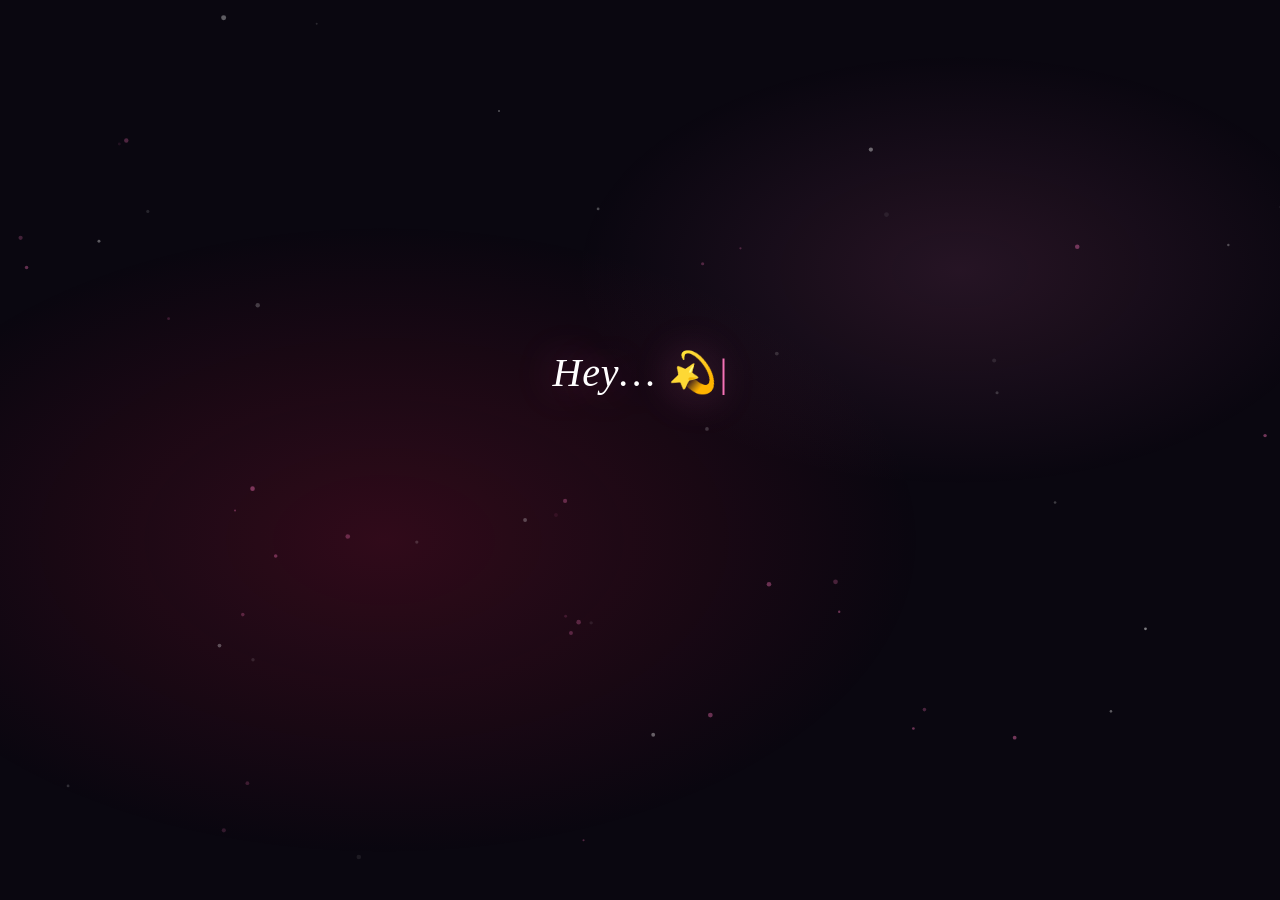
<file: index.html>
<!DOCTYPE html>
<html lang="en">

<head>
  <meta charset="UTF-8" />
  <meta name="viewport" content="width=device-width, initial-scale=1.0" />
  <title>For You</title>
  <link rel="stylesheet" href="style.css" />
</head>

<body class="page-message">

  <div class="bg-glow"></div>
  <canvas id="particles"></canvas>

  <main class="message-container">
    <div class="message-wrap">
      <p class="message-text" id="message-text"></p>
      <span class="cursor" id="cursor">|</span>
    </div>
    <button class="continue-btn" id="continue-btn" onclick="goToPage2()">
      Continue &rarr;
    </button>
    <button class="continue-btn" id="read-again-btn" onclick="reloadPage()">
      Read Again
    </button>
  </main>


  <script src="script.js"></script>
</body>

</html>
</file>
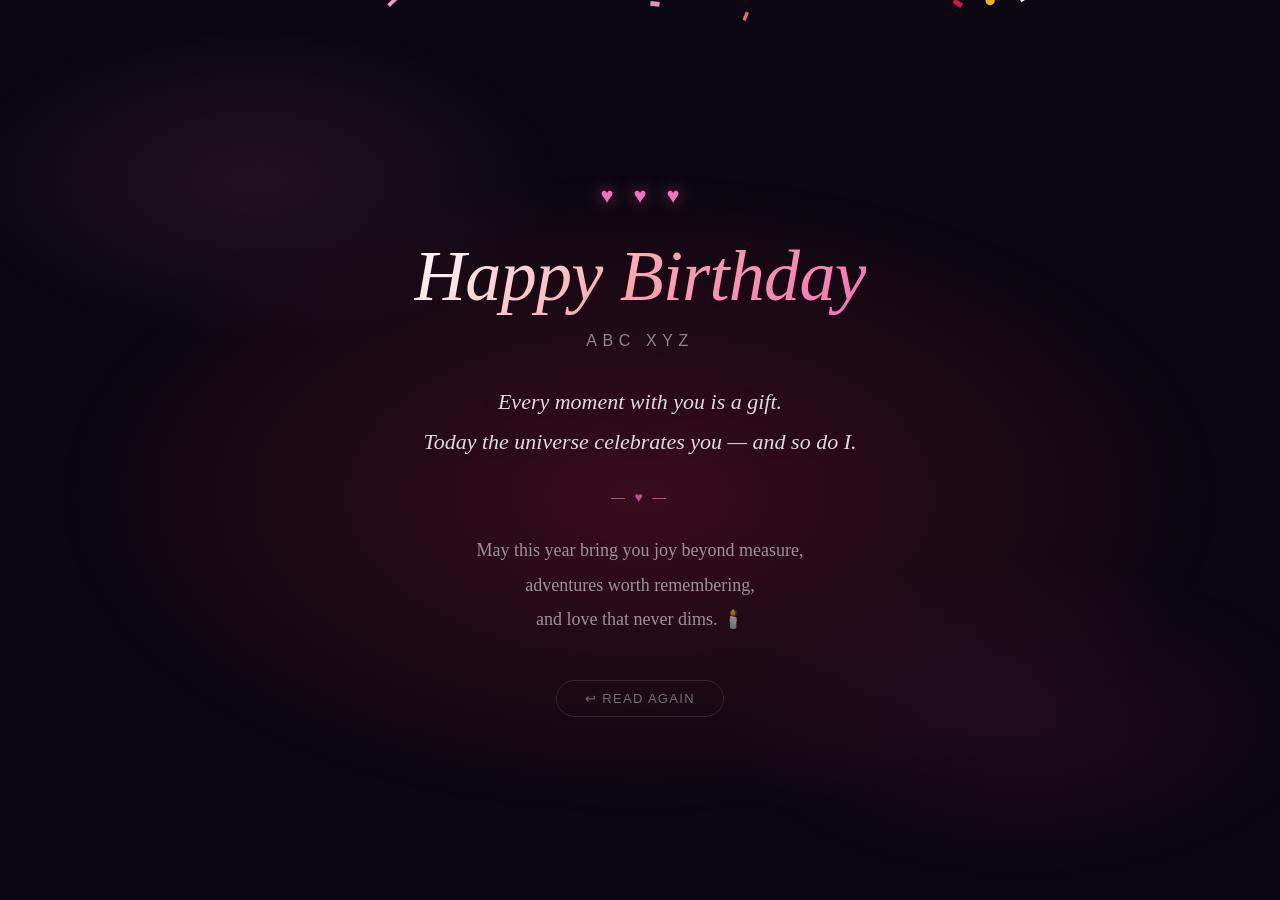
<file: second.html>
<!DOCTYPE html>
<html lang="en">
<head>
  <meta charset="UTF-8" />
  <meta name="viewport" content="width=device-width, initial-scale=1.0" />
  <title>Happy Birthday</title>
  <link rel="stylesheet" href="style.css" />
</head>
<body class="page-birthday page-hidden">

  <div class="bg-glow glow-2"></div>
  <canvas id="confetti-canvas"></canvas>

  <main class="birthday-container">

    <div class="birthday-inner">

      <div class="heart-row" aria-hidden="true">
        <span class="heart h1">♥</span>
        <span class="heart h2">♥</span>
        <span class="heart h3">♥</span>
      </div>

      <h1 class="birthday-heading">
        Happy Birthday
      </h1>

      <div class="name-line">ABC XYZ</div>

      <p class="birthday-sub">
        Every moment with you is a gift.<br />
        Today the universe celebrates you — and so do I.
      </p>

      <div class="divider-ornament">— ♥ —</div>

      <p class="birthday-note">
        May this year bring you joy beyond measure,<br />
        adventures worth remembering,<br />
        and love that never dims. 🕯️
      </p>

      <button class="replay-btn" onclick="window.location.href='index.html'">
        ↩ Read again
      </button>

    </div>
  </main>

  <script src="script.js"></script>
</body>
</html>
</file>
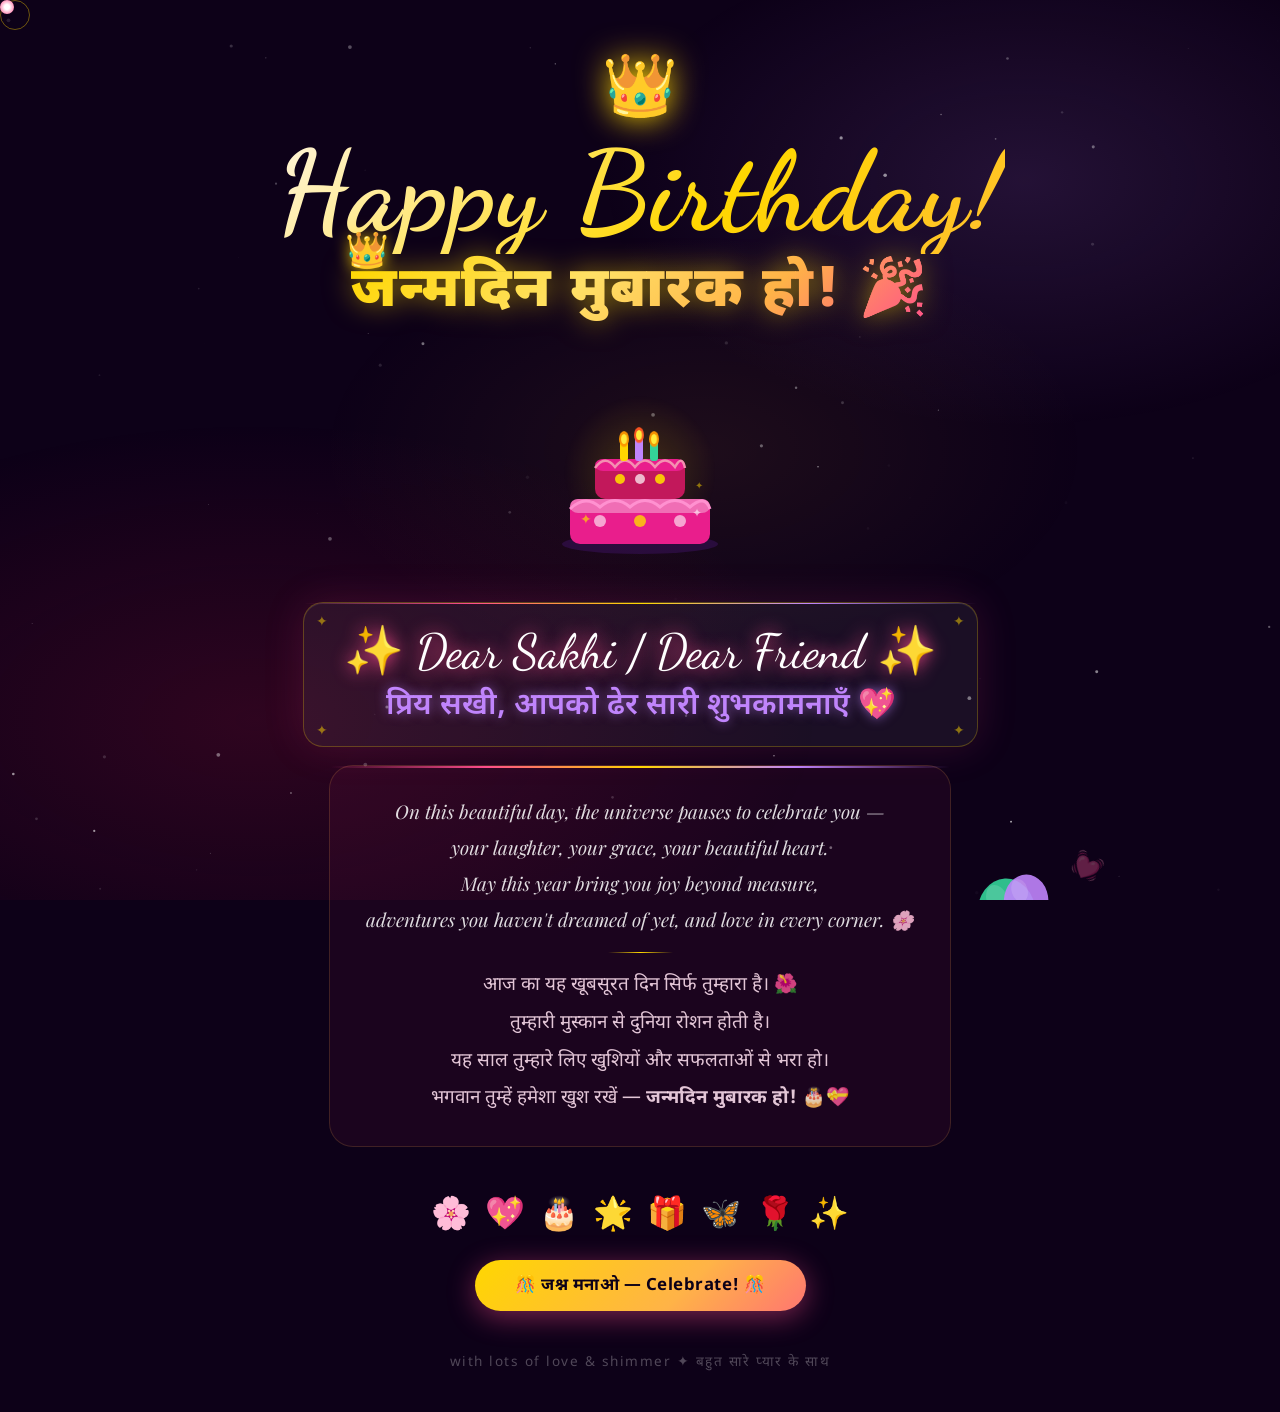
<file: second_final.html>
<!DOCTYPE html>
<html lang="hi">
<head>
<meta charset="UTF-8">
<meta name="viewport" content="width=device-width, initial-scale=1.0">
<title>जन्मदिन मुबारक हो! 🎂</title>
<link href="https://fonts.googleapis.com/css2?family=Noto+Sans+Devanagari:wght@400;700;900&family=Dancing+Script:wght@600;700&family=Playfair+Display:ital,wght@0,400;0,700;1,400&display=swap" rel="stylesheet">
<!-- optimized version -->
<style>
*, *::before, *::after { margin: 0; padding: 0; box-sizing: border-box; }

:root {
  --rose:  #ff4d8d;
  --gold:  #ffd700;
  --peach: #ffb347;
  --lav:   #c084fc;
  --mint:  #34d399;
  --deep:  #0d0118;
}

html, body {
  width: 100%; min-height: 100vh;
  overflow-x: hidden;
  background: var(--deep);
  font-family: 'Playfair Display', serif;
  cursor: none;
}

/* ── STATIC BACKGROUND — no animation, pure CSS ── */
.bg-mesh {
  position: fixed; inset: 0; z-index: 0; pointer-events: none;
  background:
    radial-gradient(ellipse 80% 60% at 20% 80%, rgba(225,29,72,0.16) 0%, transparent 55%),
    radial-gradient(ellipse 60% 50% at 80% 20%, rgba(192,132,252,0.13) 0%, transparent 55%),
    radial-gradient(ellipse 50% 40% at 55% 50%, rgba(255,183,71,0.07) 0%, transparent 60%);
  /* static — no repaint */
}

/* ── CANVAS — all particles rendered here ── */
#particleCanvas {
  position: fixed; inset: 0; z-index: 1;
  pointer-events: none;
  will-change: contents;
}

/* ── DUAL CURSOR — transform only, no left/top ── */
.cursor-dot {
  position: fixed; z-index: 9999; pointer-events: none;
  width: 14px; height: 14px; border-radius: 50%;
  background: radial-gradient(circle, #fff 25%, var(--rose) 100%);
  top: 0; left: 0;
  will-change: transform;
  /* box-shadow removed — causes repaint on move */
}
.cursor-ring {
  position: fixed; z-index: 9998; pointer-events: none;
  width: 30px; height: 30px; border-radius: 50%;
  border: 1.5px solid rgba(255,215,0,0.4);
  top: 0; left: 0;
  will-change: transform;
  /* NO CSS transition — handled in rAF loop */
}

/* ── PAGE ── */
.page {
  position: relative; z-index: 10;
  min-height: 100vh;
  display: flex; flex-direction: column;
  align-items: center; justify-content: center;
  padding: 40px 20px;
  text-align: center;
}

/* ── TOP CROWN — transform only ── */
.crown {
  font-size: 3.8rem; margin-bottom: 10px;
  display: inline-block;
  animation: crownBounce 1.8s ease-in-out infinite;
  will-change: transform;
  /* filter removed from animation — static only */
  filter: drop-shadow(0 0 16px #ffd700);
}
@keyframes crownBounce {
  0%, 100% { transform: translateY(0) rotate(-5deg); }
  50%       { transform: translateY(-10px) rotate(5deg); }
}

/* ── TITLE ── */
.title-wrap { position: relative; margin-bottom: 14px; }

.hb-text {
  font-family: 'Dancing Script', cursive;
  font-size: clamp(2.8rem, 9vw, 7rem);
  font-weight: 700;
  background: linear-gradient(135deg, #fff5e0, var(--gold), var(--peach), var(--rose), var(--lav), var(--gold));
  background-size: 300% 300%;
  -webkit-background-clip: text;
  -webkit-text-fill-color: transparent;
  background-clip: text;
  /* single animation only */
  animation: gradShift 4s ease infinite;
  letter-spacing: 2px; line-height: 1.1;
  will-change: background-position;
}
@keyframes gradShift {
  0%,100% { background-position: 0% 50%; }
  50%      { background-position: 100% 50%; }
}

/* ── DEVANAGARI + TILTED CROWN ── */
.deva-title-wrap {
  position: relative;
  display: inline-block;
  margin-bottom: 8px;
}

/* Crown: transform only — NO top animation (kills layout) */
.crown-on-text {
  position: absolute;
  top: -24px; left: -6px;
  font-size: clamp(1.5rem, 3.5vw, 2.2rem);
  line-height: 1;
  display: inline-block;
  animation: crownWobble 4s ease-in-out infinite;
  will-change: transform;
  filter: drop-shadow(0 0 8px rgba(255,215,0,0.8));
  z-index: 5;
}
/* Only uses transform — no layout-triggering properties */
@keyframes crownWobble {
  0%        { transform: rotate(-22deg) translateY(0); }
  25%       { transform: rotate(-12deg) translateY(-4px); }
  50%       { transform: rotate(-26deg) translateY(-2px); }
  75%       { transform: rotate(-16deg) translateY(-5px); }
  100%      { transform: rotate(-22deg) translateY(0); }
}

.deva-title {
  font-family: 'Noto Sans Devanagari', sans-serif;
  font-size: clamp(1.7rem, 5.5vw, 3.5rem);
  font-weight: 900;
  background: linear-gradient(135deg, var(--gold) 0%, #ffe066 40%, var(--peach) 70%, var(--rose) 100%);
  -webkit-background-clip: text;
  -webkit-text-fill-color: transparent;
  background-clip: text;
  letter-spacing: 2px;
  /* static filter — no animation */
  filter: drop-shadow(0 0 14px rgba(255,215,0,0.55));
  display: inline-block;
}

/* ── CAKE ── */
.cake-wrap {
  margin: 18px auto;
  position: relative;
  width: 200px; height: 205px;
}
.cake-svg {
  width: 200px;
  animation: cakeBob 2.8s ease-in-out infinite;
  will-change: transform;
  /* filter on static element only, not animated */
}
@keyframes cakeBob {
  0%, 100% { transform: translateY(0); }
  50%       { transform: translateY(-10px); }
}
/* flame: transform only */
.flame {
  animation: flicker 0.4s ease-in-out infinite alternate;
  will-change: transform;
  transform-origin: bottom center;
}
@keyframes flicker {
  0%   { transform: scaleY(1) scaleX(1) rotate(-3deg); }
  100% { transform: scaleY(0.85) scaleX(1.1) rotate(3deg); }
}
/* glow ring: opacity + transform only — no blur */
.glow-ring {
  position: absolute; top: 50%; left: 50%;
  transform: translate(-50%, -50%);
  width: 155px; height: 155px; border-radius: 50%;
  background: radial-gradient(circle, rgba(255,215,0,0.18) 0%, transparent 70%);
  animation: glowPulse 2s ease-in-out infinite;
  pointer-events: none;
  will-change: transform, opacity;
}
@keyframes glowPulse {
  0%, 100% { transform: translate(-50%,-50%) scale(1); opacity: 0.7; }
  50%       { transform: translate(-50%,-50%) scale(1.3); opacity: 0.25; }
}

/* ── NAME CARD — no backdrop-filter ── */
.name-card {
  position: relative;
  background: rgba(255,255,255,0.06);
  border: 1px solid rgba(255,215,0,0.25);
  border-radius: 20px;
  padding: 20px 40px;
  margin: 10px auto 18px;
  /* backdrop-filter removed — huge GPU cost */
  box-shadow: 0 0 40px rgba(255,77,141,0.15), inset 0 1px 0 rgba(255,255,255,0.08);
  max-width: 680px;
  animation: cardFloat 4.5s ease-in-out infinite;
  will-change: transform;
}
@keyframes cardFloat {
  0%, 100% { transform: translateY(0); }
  50%       { transform: translateY(-8px); }
}
.name-card::after {
  content: '';
  position: absolute; top: 0; left: 0; right: 0; height: 1px;
  background: linear-gradient(90deg, transparent, var(--rose), var(--gold), var(--lav), transparent);
  border-radius: 20px 20px 0 0;
  /* static — no animation */
}
/* corner gems — static, no animation */
.card-corner {
  position: absolute; font-size: 0.85rem;
  color: rgba(255,215,0,0.5);
}
.cc-tl { top: 8px; left: 12px; }
.cc-tr { top: 8px; right: 12px; }
.cc-bl { bottom: 8px; left: 12px; }
.cc-br { bottom: 8px; right: 12px; }

.name-en {
  font-family: 'Dancing Script', cursive;
  font-size: clamp(1.6rem, 5vw, 3rem);
  color: #fff;
  text-shadow: 0 0 18px var(--rose);
  margin-bottom: 6px;
}
.name-hi {
  font-family: 'Noto Sans Devanagari', sans-serif;
  font-size: clamp(1.1rem, 3.5vw, 1.9rem);
  font-weight: 600;
  color: var(--lav);
  text-shadow: 0 0 12px rgba(192,132,252,0.6);
}

/* ── MESSAGE BOX — no backdrop-filter ── */
.msg-box {
  max-width: 680px;
  background: rgba(255,77,141,0.06);
  border: 1px solid rgba(255,183,71,0.16);
  border-radius: 24px;
  padding: 28px 36px;
  margin: 0 auto 24px;
  position: relative;
}
.msg-box::before {
  content: '';
  position: absolute; top: 0; left: 0; right: 0; height: 1.5px;
  background: linear-gradient(90deg, transparent, var(--rose), var(--gold), var(--lav), transparent);
  border-radius: 24px 24px 0 0;
}
.msg-en {
  font-size: clamp(0.95rem, 2.2vw, 1.18rem);
  color: rgba(255,255,255,0.86);
  line-height: 1.9; margin-bottom: 14px; font-style: italic;
}
.divider {
  width: 65px; height: 1.5px;
  background: linear-gradient(90deg, transparent, var(--gold), transparent);
  margin: 14px auto; border-radius: 2px;
}
.msg-hi {
  font-family: 'Noto Sans Devanagari', sans-serif;
  font-size: clamp(0.95rem, 2.2vw, 1.18rem);
  color: rgba(255,224,240,0.88);
  line-height: 2; font-weight: 400;
}

/* ── EMOJI ROW — staggered transform only ── */
.emoji-row {
  display: flex; gap: 14px; justify-content: center; flex-wrap: wrap;
  margin: 18px 0 20px;
}
.emoji-item {
  font-size: 2rem;
  display: inline-block;
  animation: emojiDance 2s ease-in-out infinite;
  animation-delay: var(--ed, 0s);
  cursor: default;
  will-change: transform;
}
.emoji-item:hover { transform: scale(1.4) rotate(12deg) !important; }
@keyframes emojiDance {
  0%, 100% { transform: translateY(0) rotate(-5deg); }
  50%       { transform: translateY(-8px) rotate(5deg); }
}

/* ── BUTTON ── */
.confetti-btn {
  position: relative;
  display: inline-block;
  margin: 8px auto 26px;
  padding: 14px 40px;
  font-family: 'Noto Sans Devanagari', sans-serif;
  font-size: 1.05rem; font-weight: 700;
  color: var(--deep);
  background: linear-gradient(135deg, var(--gold), var(--peach), var(--rose), var(--lav), var(--gold));
  background-size: 250% 250%;
  border: none; border-radius: 50px; cursor: pointer;
  box-shadow: 0 6px 28px rgba(255,77,141,0.45);
  animation: btnGrad 4s ease infinite;
  transition: transform 0.18s ease, box-shadow 0.18s ease;
  will-change: transform;
  letter-spacing: 0.5px;
}
.confetti-btn:hover {
  transform: scale(1.06);
  box-shadow: 0 10px 40px rgba(255,215,0,0.6);
}
.confetti-btn:active { transform: scale(0.97); }
@keyframes btnGrad {
  0%,100% { background-position: 0% 50%; }
  50%      { background-position: 100% 50%; }
}

/* ── CONFETTI — canvas-based, no DOM pieces ── */

/* ── FOOTER ── */
.footer {
  font-family: 'Noto Sans Devanagari', sans-serif;
  font-size: 0.85rem;
  color: rgba(255,255,255,0.28);
  margin-top: 16px; letter-spacing: 1.5px;
}

/* ── RESPONSIVE ── */
@media (max-width: 480px) {
  .msg-box { padding: 20px 16px; }
  .name-card { padding: 16px 18px; }
  .crown-on-text { font-size: 1.4rem; top: -18px; left: -4px; }
}
</style>
</head>
<body>

<div class="bg-mesh"></div>
<canvas id="particleCanvas"></canvas>

<div class="cursor-dot"  id="cursorDot"></div>
<div class="cursor-ring" id="cursorRing"></div>

<div class="page">

  <div class="crown">👑</div>

  <div class="title-wrap">
    <div class="hb-text">Happy Birthday!</div>
    <div class="deva-title-wrap">
      <span class="crown-on-text">👑</span>
      <div class="deva-title">जन्मदिन मुबारक हो! 🎉</div>
    </div>
  </div>

  <div class="cake-wrap">
    <div class="glow-ring"></div>
    <svg class="cake-svg" viewBox="0 0 200 200" xmlns="http://www.w3.org/2000/svg">
      <ellipse cx="100" cy="175" rx="78" ry="10" fill="#3d1260" opacity="0.5"/>
      <rect x="30" y="130" width="140" height="45" rx="10" fill="#e91e8c"/>
      <rect x="30" y="130" width="140" height="14" rx="8" fill="#f06eb5"/>
      <circle cx="60"  cy="152" r="6" fill="#fff" opacity="0.6"/>
      <circle cx="100" cy="152" r="6" fill="#ffd700" opacity="0.8"/>
      <circle cx="140" cy="152" r="6" fill="#fff" opacity="0.6"/>
      <path d="M30 140 Q45 125 60 138 Q75 125 90 138 Q105 125 120 138 Q135 125 150 138 Q165 125 170 140" stroke="#ff91d0" stroke-width="3" fill="none"/>
      <rect x="55" y="90" width="90" height="40" rx="10" fill="#c2185b"/>
      <rect x="55" y="90" width="90" height="12" rx="8" fill="#e91e8c"/>
      <circle cx="80"  cy="110" r="5" fill="#ffd700" opacity="0.9"/>
      <circle cx="100" cy="110" r="5" fill="#fff" opacity="0.7"/>
      <circle cx="120" cy="110" r="5" fill="#ffd700" opacity="0.9"/>
      <path d="M55 99 Q65 85 75 98 Q85 85 95 98 Q105 85 115 98 Q125 85 135 98 Q142 85 145 99" stroke="#f48fb1" stroke-width="2.5" fill="none"/>
      <rect x="80"  y="72" width="8" height="20" rx="3" fill="#ffd700"/>
      <rect x="95"  y="68" width="8" height="24" rx="3" fill="#c084fc"/>
      <rect x="110" y="72" width="8" height="20" rx="3" fill="#34d399"/>
      <ellipse class="flame" cx="84"  cy="70" rx="5" ry="8"   fill="#ff9800" opacity="0.95"/>
      <ellipse class="flame" cx="84"  cy="70" rx="3" ry="5"   fill="#ffeb3b" style="animation-delay:.1s"/>
      <ellipse class="flame" cx="99"  cy="66" rx="5" ry="8"   fill="#ff5722" opacity="0.95" style="animation-delay:.2s"/>
      <ellipse class="flame" cx="99"  cy="66" rx="3" ry="5"   fill="#ffeb3b" style="animation-delay:.3s"/>
      <ellipse class="flame" cx="114" cy="70" rx="5" ry="8"   fill="#ff9800" opacity="0.95" style="animation-delay:.15s"/>
      <ellipse class="flame" cx="114" cy="70" rx="3" ry="5"   fill="#ffeb3b" style="animation-delay:.05s"/>
      <text x="40"  y="155" font-size="14" fill="#ffd700" opacity="0.7">✦</text>
      <text x="152" y="148" font-size="12" fill="#fff"    opacity="0.6">✦</text>
      <text x="155" y="120" font-size="10" fill="#ffd700" opacity="0.5">✦</text>
    </svg>
  </div>

  <div class="name-card">
    <span class="card-corner cc-tl">✦</span>
    <span class="card-corner cc-tr">✦</span>
    <span class="card-corner cc-bl">✦</span>
    <span class="card-corner cc-br">✦</span>
    <div class="name-en">✨ Dear Sakhi / Dear Friend ✨</div>
    <div class="name-hi">प्रिय सखी, आपको ढेर सारी शुभकामनाएँ 💖</div>
  </div>

  <div class="msg-box">
    <p class="msg-en">
      On this beautiful day, the universe pauses to celebrate <em>you</em> —<br>
      your laughter, your grace, your beautiful heart.<br>
      May this year bring you joy beyond measure,<br>
      adventures you haven't dreamed of yet, and love in every corner. 🌸
    </p>
    <div class="divider"></div>
    <p class="msg-hi">
      आज का यह खूबसूरत दिन सिर्फ तुम्हारा है। 🌺<br>
      तुम्हारी मुस्कान से दुनिया रोशन होती है।<br>
      यह साल तुम्हारे लिए खुशियों और सफलताओं से भरा हो।<br>
      भगवान तुम्हें हमेशा खुश रखें — <strong>जन्मदिन मुबारक हो!</strong> 🎂💝
    </p>
  </div>

  <div class="emoji-row">
    <span class="emoji-item" style="--ed:0s">🌸</span>
    <span class="emoji-item" style="--ed:.2s">💖</span>
    <span class="emoji-item" style="--ed:.4s">🎂</span>
    <span class="emoji-item" style="--ed:.6s">🌟</span>
    <span class="emoji-item" style="--ed:.8s">🎁</span>
    <span class="emoji-item" style="--ed:1s">🦋</span>
    <span class="emoji-item" style="--ed:1.2s">🌹</span>
    <span class="emoji-item" style="--ed:1.4s">✨</span>
  </div>

  <button class="confetti-btn" id="celebrateBtn">
    🎊 जश्न मनाओ — Celebrate! 🎊
  </button>

  <div class="footer">with lots of love & shimmer ✦ बहुत सारे प्यार के साथ</div>
</div>

<script>
'use strict';

/* ═══════════════════════════════════════════════
   CANVAS ENGINE — all particles drawn here
   Stars, hearts, balloons, sparkles, confetti
   Zero extra DOM nodes after init
═══════════════════════════════════════════════ */
const canvas = document.getElementById('particleCanvas');
const ctx    = canvas.getContext('2d');
let W = 0, H = 0;

function resize() {
  W = canvas.width  = window.innerWidth;
  H = canvas.height = window.innerHeight;
}
resize();
window.addEventListener('resize', resize, { passive: true });

/* ── COLORS ── */
const COLS  = ['#ff4d8d','#ffd700','#c084fc','#34d399','#ffb347','#ffffff','#ff6b6b','#f9a8d4'];
const HCOLS = ['💖','💗','💕','💓','💝','🌸','✨','💫'];
const BCOLS = [
  ['#ff4d8d','#c2185b'],['#ffd700','#f9a825'],
  ['#c084fc','#7c3aed'],['#34d399','#059669'],
  ['#ffb347','#e65100'],['#f472b6','#be185d']
];

/* ── PARTICLE POOLS ── */
// Stars — static array, created once
const STAR_COUNT = 80; // was 150 DOM nodes
const stars = [];
for (let i = 0; i < STAR_COUNT; i++) {
  stars.push({
    x: Math.random() * 2000, // pre-scaled on first draw
    y: Math.random() * 1200,
    r: Math.random() * 1.5 + 0.4,
    base: Math.random() * 0.6 + 0.2,
    speed: Math.random() * 0.8 + 0.4,
    phase: Math.random() * Math.PI * 2
  });
}

// Hearts — pool of max 12, reused
const MAX_HEARTS = 12;
const hearts = [];
const heartEmojis = ['💖','💗','💕','💓','💝','🌸','✨','💫'];
let heartTimer = 0;
const HEART_INTERVAL = 900; // ms between spawns (was 700, now slower)

function spawnHeart(now) {
  if (hearts.length >= MAX_HEARTS) return;
  hearts.push({
    x: Math.random() * W,
    y: H + 20,
    emoji: heartEmojis[Math.floor(Math.random() * heartEmojis.length)],
    size: Math.random() * 16 + 14,
    vy: -(Math.random() * 1.2 + 0.8),
    vx: (Math.random() - 0.5) * 0.5,
    rot: 0, rotV: (Math.random() - 0.5) * 0.04,
    alpha: 0, fadeIn: true,
    born: now
  });
}

// Balloons — pool of max 8
const MAX_BALLOONS = 8;
const balloons = [];
let balloonTimer = 0;
const BALLOON_INTERVAL = 2200;

function spawnBalloon() {
  if (balloons.length >= MAX_BALLOONS) return;
  const pair = BCOLS[Math.floor(Math.random() * BCOLS.length)];
  balloons.push({
    x: Math.random() * W,
    y: H + 80,
    vy: -(Math.random() * 1.0 + 0.6),
    vx: Math.sin(Date.now() * 0.001) * 0.3,
    w: Math.random() * 25 + 38,
    fill: pair[0], dark: pair[1],
    rot: (Math.random() - 0.5) * 0.1,
    rotV: (Math.random() - 0.5) * 0.008,
    alpha: 0, fadeIn: true
  });
}

// Sparkles from mouse — tiny pool
const MAX_SPARKS = 18;
const sparks = [];
let mouseX = -100, mouseY = -100;
let lastSparkTime = 0;

function addSpark(x, y, now) {
  if (now - lastSparkTime < 55) return; // throttle (was 40ms)
  lastSparkTime = now;
  if (sparks.length >= MAX_SPARKS) sparks.shift();
  sparks.push({
    x, y,
    r: Math.random() * 5 + 2,
    col: COLS[Math.floor(Math.random() * COLS.length)],
    alpha: 1,
    life: 0
  });
}

// Confetti — burst pool
const confetti = [];
let confettiActive = false;

function launchConfetti() {
  confetti.length = 0;
  const count = 90; // was 130 DOM nodes
  for (let i = 0; i < count; i++) {
    confetti.push({
      x: Math.random() * W,
      y: -Math.random() * 60 - 10,
      w: Math.random() * 9 + 5,
      h: Math.random() * 5 + 3,
      col: COLS[Math.floor(Math.random() * COLS.length)],
      vx: (Math.random() - 0.5) * 3,
      vy: Math.random() * 2 + 1.5,
      rot: Math.random() * Math.PI * 2,
      rotV: (Math.random() - 0.5) * 0.15,
      alpha: 1,
      isCircle: Math.random() > 0.45,
      delay: Math.random() * 60 | 0 // frames
    });
  }
  confettiActive = true;
}

/* ── DRAW BALLOON on canvas ── */
function drawBalloon(b) {
  ctx.save();
  ctx.translate(b.x, b.y);
  ctx.rotate(b.rot);
  ctx.globalAlpha = Math.min(b.alpha, 0.9);

  const w = b.w, h = w * 1.2;

  // Body
  ctx.beginPath();
  ctx.ellipse(0, 0, w / 2, h / 2, 0, 0, Math.PI * 2);
  ctx.fillStyle = b.fill;
  ctx.fill();

  // Sheen
  ctx.beginPath();
  ctx.ellipse(-w * 0.15, -h * 0.2, w * 0.18, h * 0.22, -0.3, 0, Math.PI * 2);
  ctx.fillStyle = 'rgba(255,255,255,0.15)';
  ctx.fill();

  // String
  ctx.beginPath();
  ctx.moveTo(0, h / 2);
  ctx.quadraticCurveTo(-4, h / 2 + 14, 0, h / 2 + 26);
  ctx.strokeStyle = 'rgba(200,200,200,0.4)';
  ctx.lineWidth = 1;
  ctx.stroke();

  ctx.restore();
}

/* ── MAIN LOOP ── */
let lastTime = 0;
function loop(now) {
  const dt = Math.min(now - lastTime, 50); // cap at 50ms
  lastTime = now;

  ctx.clearRect(0, 0, W, H);

  /* STARS */
  for (let i = 0; i < stars.length; i++) {
    const s = stars[i];
    const op = s.base * (0.5 + 0.5 * Math.sin(now * s.speed * 0.001 + s.phase));
    ctx.beginPath();
    ctx.arc(
      (s.x / 2000) * W,
      (s.y / 1200) * H,
      s.r, 0, Math.PI * 2
    );
    ctx.fillStyle = `rgba(255,255,255,${op.toFixed(2)})`;
    ctx.fill();
  }

  /* HEARTS */
  if (now - heartTimer > HEART_INTERVAL) {
    spawnHeart(now);
    heartTimer = now;
  }
  for (let i = hearts.length - 1; i >= 0; i--) {
    const h = hearts[i];
    h.x += h.vx;
    h.y += h.vy;
    h.rot += h.rotV;
    if (h.fadeIn) { h.alpha = Math.min(h.alpha + 0.04, 1); if (h.alpha >= 1) h.fadeIn = false; }
    if (h.y < -h.size * 2) h.alpha -= 0.04;
    if (h.alpha <= 0) { hearts.splice(i, 1); continue; }
    ctx.save();
    ctx.globalAlpha = h.alpha;
    ctx.font = `${h.size}px serif`;
    ctx.translate(h.x, h.y);
    ctx.rotate(h.rot);
    ctx.fillText(h.emoji, -h.size / 2, h.size / 2);
    ctx.restore();
  }

  /* BALLOONS */
  if (now - balloonTimer > BALLOON_INTERVAL) {
    spawnBalloon();
    balloonTimer = now;
  }
  for (let i = balloons.length - 1; i >= 0; i--) {
    const b = balloons[i];
    b.y  += b.vy;
    b.x  += Math.sin(now * 0.001 + i) * 0.3;
    b.rot += b.rotV;
    if (b.fadeIn) { b.alpha = Math.min(b.alpha + 0.03, 1); if (b.alpha >= 1) b.fadeIn = false; }
    if (b.y < -b.w * 2) b.alpha -= 0.04;
    if (b.alpha <= 0) { balloons.splice(i, 1); continue; }
    drawBalloon(b);
  }

  /* SPARKLES */
  for (let i = sparks.length - 1; i >= 0; i--) {
    const s = sparks[i];
    s.life += dt;
    s.alpha = Math.max(0, 1 - s.life / 650);
    if (s.alpha <= 0) { sparks.splice(i, 1); continue; }
    ctx.beginPath();
    ctx.arc(s.x, s.y, s.r * s.alpha, 0, Math.PI * 2);
    ctx.fillStyle = s.col;
    ctx.globalAlpha = s.alpha;
    ctx.fill();
    ctx.globalAlpha = 1;
  }

  /* CONFETTI */
  if (confettiActive) {
    let alive = 0;
    for (let i = 0; i < confetti.length; i++) {
      const c = confetti[i];
      if (c.delay > 0) { c.delay--; continue; }
      c.x   += c.vx;
      c.y   += c.vy;
      c.vy  += 0.045;   // gravity
      c.rot += c.rotV;
      if (c.y > H + 20) c.alpha -= 0.05;
      if (c.alpha <= 0) continue;
      alive++;
      ctx.save();
      ctx.translate(c.x, c.y);
      ctx.rotate(c.rot);
      ctx.globalAlpha = c.alpha;
      ctx.fillStyle = c.col;
      if (c.isCircle) {
        ctx.beginPath();
        ctx.arc(0, 0, c.w / 2, 0, Math.PI * 2);
        ctx.fill();
      } else {
        ctx.fillRect(-c.w / 2, -c.h / 2, c.w, c.h);
      }
      ctx.restore();
    }
    if (alive === 0) confettiActive = false;
  }

  requestAnimationFrame(loop);
}
requestAnimationFrame(loop);

/* ── SEED initial balloons ── */
for (let i = 0; i < 4; i++) {
  setTimeout(() => {
    spawnBalloon();
    balloonTimer = performance.now();
  }, i * 500);
}

/* ═══════════════════════════════════════════════
   CURSOR — uses transform instead of left/top
═══════════════════════════════════════════════ */
const dot  = document.getElementById('cursorDot');
const ring = document.getElementById('cursorRing');
let mx = -100, my = -100, rx = -100, ry = -100;
let cursorRafPending = false;

document.addEventListener('mousemove', e => {
  mx = e.clientX;
  my = e.clientY;
  addSpark(mx, my, e.timeStamp);
  if (!cursorRafPending) {
    cursorRafPending = true;
    requestAnimationFrame(updateCursor);
  }
}, { passive: true });

function updateCursor() {
  cursorRafPending = false;
  dot.style.transform  = `translate(${mx - 7}px, ${my - 7}px)`;
  rx += (mx - rx) * 0.18;
  ry += (my - ry) * 0.18;
  ring.style.transform = `translate(${rx - 15}px, ${ry - 15}px)`;
  if (Math.abs(mx - rx) > 0.5 || Math.abs(my - ry) > 0.5) {
    cursorRafPending = true;
    requestAnimationFrame(updateCursor);
  }
}

/* ── BUTTON ── */
document.getElementById('celebrateBtn').addEventListener('click', launchConfetti);

/* Auto-launch confetti on load */
setTimeout(launchConfetti, 1400);
</script>
</body>
</html>
</file>
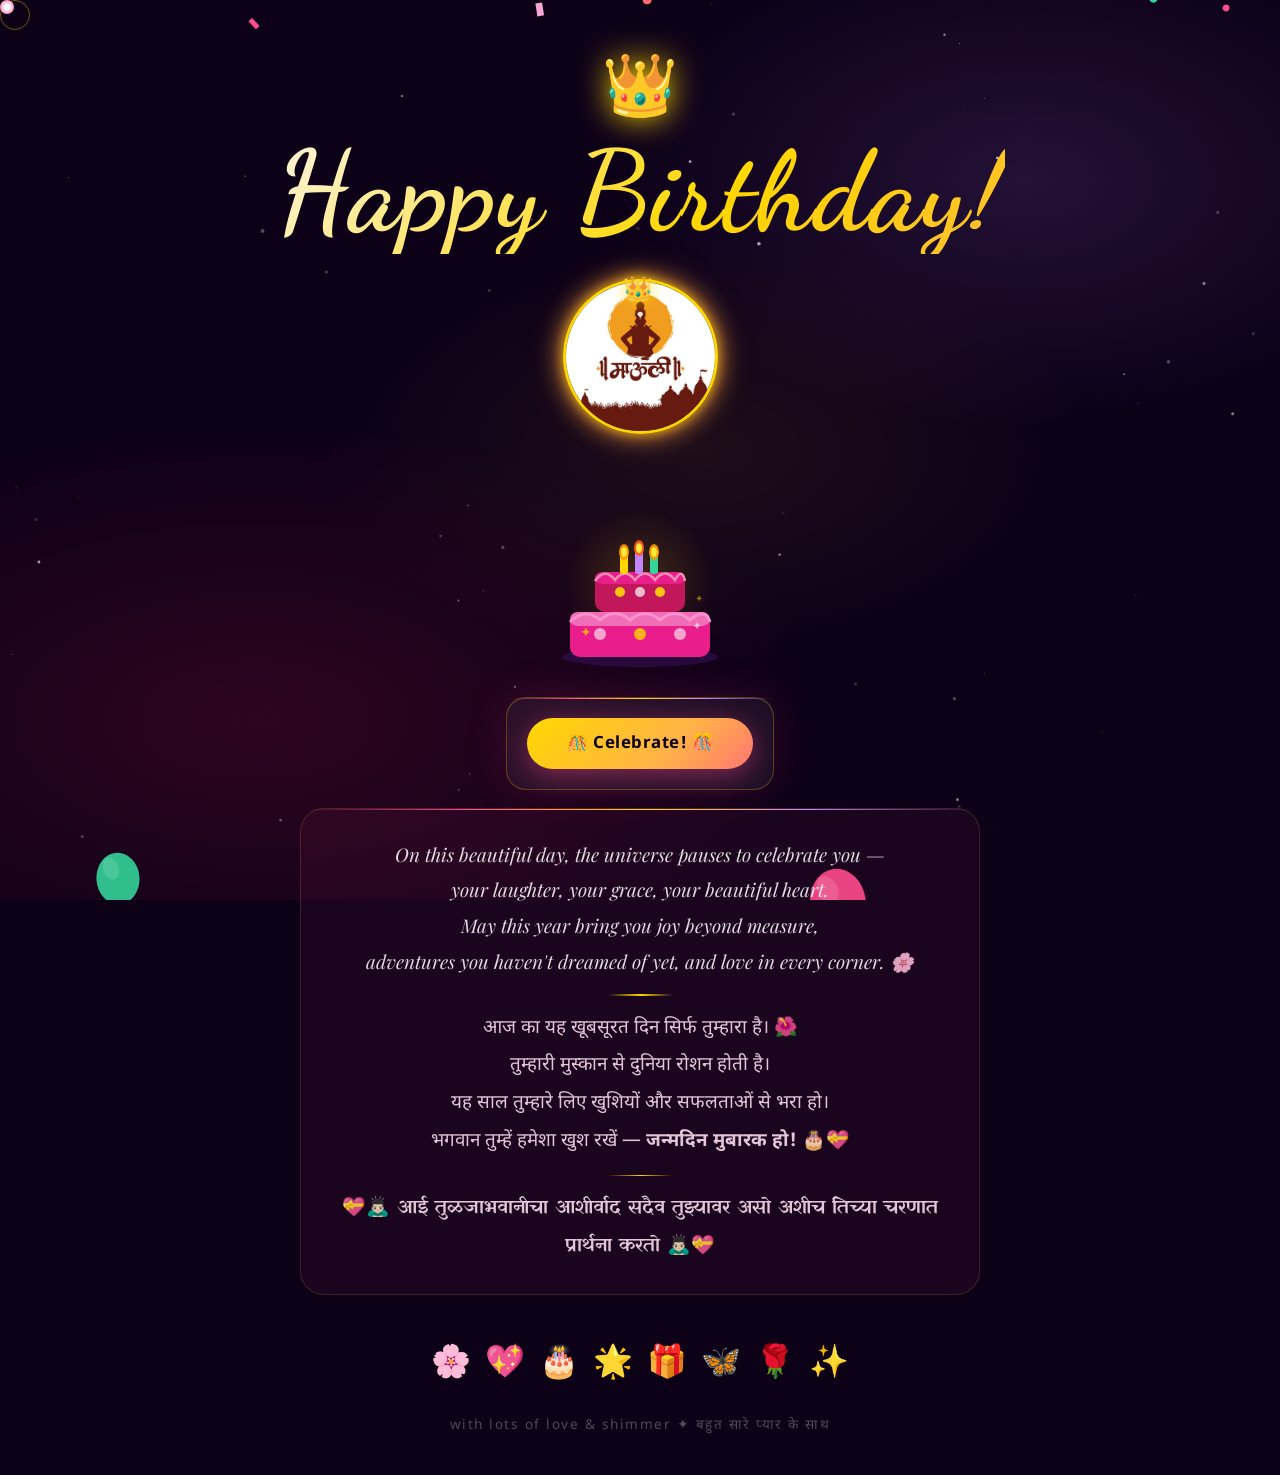
<file: second_optimised.html>
<!DOCTYPE html>
<html lang="hi">

<head>
  <meta charset="UTF-8">
  <meta name="viewport" content="width=device-width, initial-scale=1.0">
  <title>Happy Birthday 🎂</title>
  <link href="https://fonts.googleapis.com/css2?family=Yatra+One&display=swap" rel="stylesheet">
  <link
    href="https://fonts.googleapis.com/css2?family=Noto+Sans+Devanagari:wght@400;700;900&family=Dancing+Script:wght@600;700&family=Playfair+Display:ital,wght@0,400;0,700;1,400&display=swap"
    rel="stylesheet">
  <link href="https://fonts.googleapis.com/css2?family=Mukta:wght@300;400;600&family=Poppins:wght@400;600&display=swap"
    rel="stylesheet">
  <style>
    *,
    *::before,
    *::after {
      margin: 0;
      padding: 0;
      box-sizing: border-box;
    }

    :root {
      --rose: #ff4d8d;
      --gold: #ffd700;
      --peach: #ffb347;
      --lav: #c084fc;
      --mint: #34d399;
      --deep: #0d0118;
    }

    html,
    body {
      width: 100%;
      min-height: 100vh;
      overflow-x: hidden;
      background: var(--deep);
      font-family: 'Playfair Display', serif;
      cursor: none;
    }

    /* ── STATIC BACKGROUND — no animation, pure CSS ── */
    .bg-mesh {
      position: fixed;
      inset: 0;
      z-index: 0;
      pointer-events: none;
      background:
        radial-gradient(ellipse 80% 60% at 20% 80%, rgba(225, 29, 72, 0.16) 0%, transparent 55%),
        radial-gradient(ellipse 60% 50% at 80% 20%, rgba(192, 132, 252, 0.13) 0%, transparent 55%),
        radial-gradient(ellipse 50% 40% at 55% 50%, rgba(255, 183, 71, 0.07) 0%, transparent 60%);
      /* static — no repaint */
    }

    /* ── CANVAS — all particles rendered here ── */
    #particleCanvas {
      position: fixed;
      inset: 0;
      z-index: 1;
      pointer-events: none;
      will-change: contents;
    }

    /* ── DUAL CURSOR — transform only, no left/top ── */
    .cursor-dot {
      position: fixed;
      z-index: 9999;
      pointer-events: none;
      width: 14px;
      height: 14px;
      border-radius: 50%;
      background: radial-gradient(circle, #fff 25%, var(--rose) 100%);
      top: 0;
      left: 0;
      will-change: transform;
      /* box-shadow removed — causes repaint on move */
    }

    .cursor-ring {
      position: fixed;
      z-index: 9998;
      pointer-events: none;
      width: 30px;
      height: 30px;
      border-radius: 50%;
      border: 1.5px solid rgba(255, 215, 0, 0.4);
      top: 0;
      left: 0;
      will-change: transform;
      /* NO CSS transition — handled in rAF loop */
    }

    .img-title {
      display: flex;
      align-items: center;
      justify-content: center;
      gap: 30px;
    }


    /* .circle-img {
  width: 155px;
  height: 155px;
  border-radius: 50%;
  object-fit: cover;

  border: 3px solid #ffd700;
  box-shadow:
    0 0 12px rgba(255, 215, 0, 0.7),
    0 0 25px rgba(255, 77, 141, 0.5);

  transition: transform 0.3s ease;
} */

    .img-title {
      display: flex;
      justify-content: center;
      align-items: center;
    }

    /* initial state */
    .circle-img {
      width: 155px;
      height: 155px;
      border-radius: 50%;
      object-fit: cover;

      border: 3px solid #ffd700;
      box-shadow:
        0 0 12px rgba(255, 215, 0, 0.7),
        0 0 25px rgba(255, 77, 141, 0.5);

      /* animation */
      opacity: 0;
      transform: translateY(80px) scale(0.9);
      animation: riseUp 1.2s ease-out forwards;
    }

    /* animation keyframes */
    @keyframes riseUp {
      0% {
        opacity: 0;
        transform: translateY(80px) scale(0.9);
      }

      60% {
        opacity: 1;
        transform: translateY(-10px) scale(1.05);
      }

      100% {
        opacity: 1;
        transform: translateY(0) scale(1);
      }
    }

    .circle-img:hover {
      transform: scale(1.1);
    }

    /* ── PAGE ── */
    .page {
      position: relative;
      z-index: 10;
      min-height: 100vh;
      display: flex;
      flex-direction: column;
      align-items: center;
      justify-content: center;
      padding: 40px 20px;
      text-align: center;
    }

    /* ── TOP CROWN — transform only ── */
    .crown {
      font-size: 3.8rem;
      margin-bottom: 10px;
      display: inline-block;
      animation: crownBounce 1.8s ease-in-out infinite;
      will-change: transform;
      /* filter removed from animation — static only */
      filter: drop-shadow(0 0 16px #ffd700);
    }

    @keyframes crownBounce {

      0%,
      100% {
        transform: translateY(0) rotate(-5deg);
      }

      50% {
        transform: translateY(-10px) rotate(5deg);
      }
    }

    /* ── TITLE ── */
    .title-wrap {
      position: relative;
      margin-bottom: 14px;
    }

    .hb-text {
      font-family: 'Dancing Script', cursive;
      font-size: clamp(2.8rem, 9vw, 7rem);
      font-weight: 700;
      background: linear-gradient(135deg, #fff5e0, var(--gold), var(--peach), var(--rose), var(--lav), var(--gold));
      background-size: 300% 300%;
      -webkit-background-clip: text;
      -webkit-text-fill-color: transparent;
      background-clip: text;
      /* single animation only */
      animation: gradShift 4s ease infinite;
      letter-spacing: 2px;
      line-height: 1.1;
      will-change: background-position;
    }

    @keyframes gradShift {

      0%,
      100% {
        background-position: 0% 50%;
      }

      50% {
        background-position: 100% 50%;
      }
    }

    /* ── DEVANAGARI + TILTED CROWN ── */
    .deva-title-wrap {
      position: relative;
      display: inline-block;
      margin-bottom: 8px;
    }

    /* Crown: transform only — NO top animation (kills layout) */
    .crown-on-text {
      position: absolute;
      /* top: -15px;
      left: 40px; */
      top: -4px;
      left: 60px;
      /* font-size: clamp(1.5rem, 3.5vw, 2.2rem); */
      font-size: clamp(1.5rem, 3.5vw, 1.5rem);
      line-height: 1;
      display: inline-block;
      /* animation: crownWobble 4s ease-in-out infinite; */
      animation: crownBounce 1.8s ease-in-out infinite;
      will-change: transform;
      filter: drop-shadow(0 0 8px rgba(255, 215, 0, 0.8));
      z-index: 5;
    }

    /* Only uses transform — no layout-triggering properties */
    @keyframes crownWobble {
      0% {
        transform: rotate(-22deg) translateY(0);
      }

      25% {
        transform: rotate(-12deg) translateY(-4px);
      }

      50% {
        transform: rotate(-26deg) translateY(-2px);
      }

      75% {
        transform: rotate(-16deg) translateY(-5px);
      }

      100% {
        transform: rotate(-22deg) translateY(0);
      }
    }

    /* .deva-title {
      font-family: 'Noto Sans Devanagari', sans-serif;
      font-size: clamp(1.7rem, 5.5vw, 3.5rem);
      font-weight: 900;
      background: linear-gradient(135deg, var(--gold) 0%, #ffe066 40%, var(--peach) 70%, var(--rose) 100%);
      -webkit-background-clip: text;
      -webkit-text-fill-color: transparent;
      background-clip: text;
      letter-spacing: 2px;
      filter: drop-shadow(0 0 14px rgba(255, 215, 0, 0.55));
      display: inline-block;
    } */

    .deva-title {
      font-family: 'Yatra One', cursive;
      /* font-weight: 400;
      line-height: 1.8; */
      font-size: clamp(1.7rem, 5.5vw, 3.5rem);
      font-weight: 800;
      line-height: 1.4;

      background: linear-gradient(135deg,
          #ffd700 0%,
          #ffe066 30%,
          #ffb347 60%,
          #ff4d8d 100%);

      -webkit-background-clip: text;
      -webkit-text-fill-color: transparent;
      background-clip: text;

      letter-spacing: 1px;
      text-align: center;

      filter: drop-shadow(0 0 12px rgba(255, 215, 0, 0.5));
      display: inline-block;
    }

    /* ── CAKE ── */
    .cake-wrap {
      margin: 18px auto;
      position: relative;
      width: 200px;
      height: 205px;
    }

    .cake-svg {
      width: 200px;
      animation: cakeBob 2.8s ease-in-out infinite;
      will-change: transform;
      /* filter on static element only, not animated */
    }

    @keyframes cakeBob {

      0%,
      100% {
        transform: translateY(0);
      }

      50% {
        transform: translateY(-10px);
      }
    }

    /* flame: transform only */
    .flame {
      animation: flicker 0.4s ease-in-out infinite alternate;
      will-change: transform;
      transform-origin: bottom center;
    }

    @keyframes flicker {
      0% {
        transform: scaleY(1) scaleX(1) rotate(-3deg);
      }

      100% {
        transform: scaleY(0.85) scaleX(1.1) rotate(3deg);
      }
    }

    /* glow ring: opacity + transform only — no blur */
    .glow-ring {
      position: absolute;
      top: 50%;
      left: 50%;
      transform: translate(-50%, -50%);
      width: 155px;
      height: 155px;
      border-radius: 50%;
      background: radial-gradient(circle, rgba(255, 215, 0, 0.18) 0%, transparent 70%);
      animation: glowPulse 2s ease-in-out infinite;
      pointer-events: none;
      will-change: transform, opacity;
    }

    @keyframes glowPulse {

      0%,
      100% {
        transform: translate(-50%, -50%) scale(1);
        opacity: 0.7;
      }

      50% {
        transform: translate(-50%, -50%) scale(1.3);
        opacity: 0.25;
      }
    }

    /* ── NAME CARD — no backdrop-filter ── */
    .name-card {
      position: relative;
      background: rgba(255, 255, 255, 0.06);
      border: 1px solid rgba(255, 215, 0, 0.25);
      border-radius: 20px;
      padding: 20px 40px;
      margin: 10px auto 18px;
      /* backdrop-filter removed — huge GPU cost */
      box-shadow: 0 0 40px rgba(255, 77, 141, 0.15), inset 0 1px 0 rgba(255, 255, 255, 0.08);
      max-width: 680px;
      animation: cardFloat 4.5s ease-in-out infinite;
      will-change: transform;
    }

    @keyframes cardFloat {

      0%,
      100% {
        transform: translateY(0);
      }

      50% {
        transform: translateY(-8px);
      }
    }

    .name-card::after {
      content: '';
      position: absolute;
      top: 0;
      left: 0;
      right: 0;
      height: 1px;
      background: linear-gradient(90deg, transparent, var(--rose), var(--gold), var(--lav), transparent);
      border-radius: 20px 20px 0 0;
      /* static — no animation */
    }

    /* corner gems — static, no animation */
    .card-corner {
      position: absolute;
      font-size: 0.85rem;
      color: rgba(255, 215, 0, 0.5);
    }

    .cc-tl {
      top: 8px;
      left: 12px;
    }

    .cc-tr {
      top: 8px;
      right: 12px;
    }

    .cc-bl {
      bottom: 8px;
      left: 12px;
    }

    .cc-br {
      bottom: 8px;
      right: 12px;
    }

    .name-en {
      font-family: 'Dancing Script', cursive;
      font-size: clamp(1.6rem, 5vw, 3rem);
      color: #fff;
      text-shadow: 0 0 18px var(--rose);
      margin-bottom: 6px;
    }

    .name-hi {
      font-family: 'Noto Sans Devanagari', sans-serif;
      font-size: clamp(1.1rem, 3.5vw, 1.9rem);
      font-weight: 600;
      color: var(--lav);
      text-shadow: 0 0 12px rgba(192, 132, 252, 0.6);
    }

    /* ── MESSAGE BOX — no backdrop-filter ── */
    .msg-box {
      max-width: 680px;
      background: rgba(255, 77, 141, 0.06);
      border: 1px solid rgba(255, 183, 71, 0.16);
      border-radius: 24px;
      padding: 28px 36px;
      margin: 0 auto 24px;
      position: relative;
    }

    .msg-box::before {
      content: '';
      position: absolute;
      top: 0;
      left: 0;
      right: 0;
      height: 1.5px;
      background: linear-gradient(90deg, transparent, var(--rose), var(--gold), var(--lav), transparent);
      border-radius: 24px 24px 0 0;
    }

    .msg-en {
      font-size: clamp(0.95rem, 2.2vw, 1.18rem);
      color: rgba(255, 255, 255, 0.86);
      line-height: 1.9;
      margin-bottom: 14px;
      font-style: italic;
    }

    .divider {
      width: 65px;
      height: 1.5px;
      background: linear-gradient(90deg, transparent, var(--gold), transparent);
      margin: 14px auto;
      border-radius: 2px;
    }

    .msg-hi {
      font-family: 'Noto Sans Devanagari', sans-serif;
      font-size: clamp(0.95rem, 2.2vw, 1.18rem);
      color: rgba(255, 224, 240, 0.88);
      line-height: 2;
      font-weight: 400;
    }

    /* ── EMOJI ROW — staggered transform only ── */
    .emoji-row {
      display: flex;
      gap: 14px;
      justify-content: center;
      flex-wrap: wrap;
      margin: 18px 0 20px;
    }

    .emoji-item {
      font-size: 2rem;
      display: inline-block;
      animation: emojiDance 2s ease-in-out infinite;
      animation-delay: var(--ed, 0s);
      cursor: default;
      will-change: transform;
    }

    .emoji-item:hover {
      transform: scale(1.4) rotate(12deg) !important;
    }

    @keyframes emojiDance {

      0%,
      100% {
        transform: translateY(0) rotate(-5deg);
      }

      50% {
        transform: translateY(-8px) rotate(5deg);
      }
    }

    /* ── BUTTON ── */
    .confetti-btn {
      position: relative;
      display: inline-block;
      margin: 8px auto 26px;
      padding: 14px 40px;
      font-family: 'Noto Sans Devanagari', sans-serif;
      font-size: 1.05rem;
      font-weight: 700;
      color: var(--deep);
      background: linear-gradient(135deg, var(--gold), var(--peach), var(--rose), var(--lav), var(--gold));
      background-size: 250% 250%;
      border: none;
      border-radius: 50px;
      cursor: pointer;
      box-shadow: 0 6px 28px rgba(255, 77, 141, 0.45);
      animation: btnGrad 4s ease infinite;
      transition: transform 0.18s ease, box-shadow 0.18s ease;
      will-change: transform;
      letter-spacing: 0.5px;
    }

    .confetti-btn:hover {
      transform: scale(1.06);
      box-shadow: 0 10px 40px rgba(255, 215, 0, 0.6);
    }

    .confetti-btn:active {
      transform: scale(0.97);
    }

    @keyframes btnGrad {

      0%,
      100% {
        background-position: 0% 50%;
      }

      50% {
        background-position: 100% 50%;
      }
    }

    /* ── CONFETTI — canvas-based, no DOM pieces ── */

    /* ── FOOTER ── */
    .footer {
      font-family: 'Noto Sans Devanagari', sans-serif;
      font-size: 0.85rem;
      color: rgba(255, 255, 255, 0.28);
      margin-top: 16px;
      letter-spacing: 1.5px;
    }

    /* ── RESPONSIVE ── */
    @media (max-width: 480px) {
      .msg-box {
        padding: 20px 16px;
      }

      .name-card {
        padding: 16px 18px;
      }

      .crown-on-text {
        font-size: 1.4rem;
        top: -4px;
        left: 60px;
      }

    }
    .prayersection {
      font-family: 'Yatra One', cursive !important;
      font-size: clamp(0.95rem, 2.2vw, 1.18rem) !important;
      color: rgba(255, 224, 240, 0.88) !important;
      line-height: 2 !important;
      font-weight: 500 !important;
    }
  </style>
</head>

<body>

  <div class="bg-mesh"></div>
  <canvas id="particleCanvas"></canvas>

  <div class="cursor-dot" id="cursorDot"></div>
  <div class="cursor-ring" id="cursorRing"></div>

  <div class="page">
    <div class="crown">👑</div>

    <div class="title-wrap">
      <div class="hb-text">Happy Birthday!</div>
      <div class="deva-title-wrap" style="margin-top: 25px;">
        <span class="crown-on-text">👑</span>
        <!-- <div class="deva-title">🎉 जन्मदिन मुबारक हो! 🎉</div>
        <div class="img-sec"  style="height: 100px; width: 100px;">
          <img src="birthday_pic.jpg" height="100" width="100"/>
        </div> -->
        <div class="deva-title img-title">
          <img src="birthday_pic.jpg" class="circle-img left" />
          <!-- <img src="birthday_pic.jpg" class="circle-img right" /> -->
        </div>
      </div>
    </div>

    <div class="cake-wrap" style="margin: 0;">
      <div class="glow-ring"></div>
      <svg class="cake-svg" viewBox="0 0 200 200" xmlns="http://www.w3.org/2000/svg">
        <ellipse cx="100" cy="175" rx="78" ry="10" fill="#3d1260" opacity="0.5" />
        <rect x="30" y="130" width="140" height="45" rx="10" fill="#e91e8c" />
        <rect x="30" y="130" width="140" height="14" rx="8" fill="#f06eb5" />
        <circle cx="60" cy="152" r="6" fill="#fff" opacity="0.6" />
        <circle cx="100" cy="152" r="6" fill="#ffd700" opacity="0.8" />
        <circle cx="140" cy="152" r="6" fill="#fff" opacity="0.6" />
        <path d="M30 140 Q45 125 60 138 Q75 125 90 138 Q105 125 120 138 Q135 125 150 138 Q165 125 170 140"
          stroke="#ff91d0" stroke-width="3" fill="none" />
        <rect x="55" y="90" width="90" height="40" rx="10" fill="#c2185b" />
        <rect x="55" y="90" width="90" height="12" rx="8" fill="#e91e8c" />
        <circle cx="80" cy="110" r="5" fill="#ffd700" opacity="0.9" />
        <circle cx="100" cy="110" r="5" fill="#fff" opacity="0.7" />
        <circle cx="120" cy="110" r="5" fill="#ffd700" opacity="0.9" />
        <path d="M55 99 Q65 85 75 98 Q85 85 95 98 Q105 85 115 98 Q125 85 135 98 Q142 85 145 99" stroke="#f48fb1"
          stroke-width="2.5" fill="none" />
        <rect x="80" y="72" width="8" height="20" rx="3" fill="#ffd700" />
        <rect x="95" y="68" width="8" height="24" rx="3" fill="#c084fc" />
        <rect x="110" y="72" width="8" height="20" rx="3" fill="#34d399" />
        <ellipse class="flame" cx="84" cy="70" rx="5" ry="8" fill="#ff9800" opacity="0.95" />
        <ellipse class="flame" cx="84" cy="70" rx="3" ry="5" fill="#ffeb3b" style="animation-delay:.1s" />
        <ellipse class="flame" cx="99" cy="66" rx="5" ry="8" fill="#ff5722" opacity="0.95"
          style="animation-delay:.2s" />
        <ellipse class="flame" cx="99" cy="66" rx="3" ry="5" fill="#ffeb3b" style="animation-delay:.3s" />
        <ellipse class="flame" cx="114" cy="70" rx="5" ry="8" fill="#ff9800" opacity="0.95"
          style="animation-delay:.15s" />
        <ellipse class="flame" cx="114" cy="70" rx="3" ry="5" fill="#ffeb3b" style="animation-delay:.05s" />
        <text x="40" y="155" font-size="14" fill="#ffd700" opacity="0.7">✦</text>
        <text x="152" y="148" font-size="12" fill="#fff" opacity="0.6">✦</text>
        <text x="155" y="120" font-size="10" fill="#ffd700" opacity="0.5">✦</text>
      </svg>
    </div>

    <div class="name-card" style="padding: 20px 20px;">
      <!-- <span class="card-corner cc-tl">✦</span>
    <span class="card-corner cc-tr">✦</span>
    <span class="card-corner cc-bl">✦</span>
    <span class="card-corner cc-br">✦</span>
    <div class="name-en">✨ Dear Sakhi / Dear Friend ✨</div>
    <div class="name-hi">प्रिय सखी, आपको ढेर सारी शुभकामनाएँ 💖</div> -->
      <button style="margin: 0;" class="confetti-btn" id="celebrateBtn">
        🎊 Celebrate! 🎊
      </button>
    </div>

    <div class="msg-box">
      <p class="msg-en">
        On this beautiful day, the universe pauses to celebrate <em>you</em> —<br>
        your laughter, your grace, your beautiful heart.<br>
        May this year bring you joy beyond measure,<br>
        adventures you haven't dreamed of yet, and love in every corner. 🌸
      </p>
      <div class="divider"></div>
      <p class="msg-hi">
        आज का यह खूबसूरत दिन सिर्फ तुम्हारा है। 🌺<br>
        तुम्हारी मुस्कान से दुनिया रोशन होती है।<br>
        यह साल तुम्हारे लिए खुशियों और सफलताओं से भरा हो।<br>
        भगवान तुम्हें हमेशा खुश रखें — <strong>जन्मदिन मुबारक हो!</strong> 🎂💝
      </p>
      <div class="divider"></div>
      <p class="prayersection" 
      style="        font-family: 'Yatra One', cursive ;
        font-size: clamp(0.95rem, 2.2vw, 1.18rem) ;
        color: rgba(255, 224, 240, 0.88) ;
        line-height: 2 ;
        font-weight: 500 ;"
      >💝🙇🏻‍♂️ आई तुळजाभवानीचा आशीर्वाद सदैव तुझ्यावर असो अशीच तिच्या चरणात प्रार्थना करतो 🙇🏻‍♂️💝</p>
      <div>
      </div>
    </div>

    <div class="emoji-row">
      <span class="emoji-item" style="--ed:0s">🌸</span>
      <span class="emoji-item" style="--ed:.2s">💖</span>
      <span class="emoji-item" style="--ed:.4s">🎂</span>
      <span class="emoji-item" style="--ed:.6s">🌟</span>
      <span class="emoji-item" style="--ed:.8s">🎁</span>
      <span class="emoji-item" style="--ed:1s">🦋</span>
      <span class="emoji-item" style="--ed:1.2s">🌹</span>
      <span class="emoji-item" style="--ed:1.4s">✨</span>
    </div>

    <!-- <button class="confetti-btn" id="celebrateBtn">
    🎊 Celebrate! 🎊
  </button> -->

    <div class="footer">with lots of love & shimmer ✦ बहुत सारे प्यार के साथ</div>
  </div>

  <script>
    'use strict';

    /* ═══════════════════════════════════════════════
       CANVAS ENGINE — all particles drawn here
       Stars, hearts, balloons, sparkles, confetti
       Zero extra DOM nodes after init
    ═══════════════════════════════════════════════ */
    const canvas = document.getElementById('particleCanvas');
    const ctx = canvas.getContext('2d');
    let W = 0, H = 0;

    function resize() {
      W = canvas.width = window.innerWidth;
      H = canvas.height = window.innerHeight;
    }
    resize();
    window.addEventListener('resize', resize, { passive: true });

    /* ── COLORS ── */
    const COLS = ['#ff4d8d', '#ffd700', '#c084fc', '#34d399', '#ffb347', '#ffffff', '#ff6b6b', '#f9a8d4'];
    const HCOLS = ['💖', '💗', '💕', '💓', '💝', '🌸', '✨', '💫'];
    const BCOLS = [
      ['#ff4d8d', '#c2185b'], ['#ffd700', '#f9a825'],
      ['#c084fc', '#7c3aed'], ['#34d399', '#059669'],
      ['#ffb347', '#e65100'], ['#f472b6', '#be185d']
    ];

    /* ── PARTICLE POOLS ── */
    // Stars — static array, created once
    const STAR_COUNT = 80; // was 150 DOM nodes
    const stars = [];
    for (let i = 0; i < STAR_COUNT; i++) {
      stars.push({
        x: Math.random() * 2000, // pre-scaled on first draw
        y: Math.random() * 1200,
        r: Math.random() * 1.5 + 0.4,
        base: Math.random() * 0.6 + 0.2,
        speed: Math.random() * 0.8 + 0.4,
        phase: Math.random() * Math.PI * 2
      });
    }

    // Hearts — pool of max 12, reused
    const MAX_HEARTS = 12;
    const hearts = [];
    const heartEmojis = ['💖', '💗', '💕', '💓', '💝', '🌸', '✨', '💫'];
    let heartTimer = 0;
    const HEART_INTERVAL = 900; // ms between spawns (was 700, now slower)

    function spawnHeart(now) {
      if (hearts.length >= MAX_HEARTS) return;
      hearts.push({
        x: Math.random() * W,
        y: H + 20,
        emoji: heartEmojis[Math.floor(Math.random() * heartEmojis.length)],
        size: Math.random() * 16 + 14,
        vy: -(Math.random() * 1.2 + 0.8),
        vx: (Math.random() - 0.5) * 0.5,
        rot: 0, rotV: (Math.random() - 0.5) * 0.04,
        alpha: 0, fadeIn: true,
        born: now
      });
    }

    // Balloons — pool of max 8
    const MAX_BALLOONS = 8;
    const balloons = [];
    let balloonTimer = 0;
    const BALLOON_INTERVAL = 2200;

    function spawnBalloon() {
      if (balloons.length >= MAX_BALLOONS) return;
      const pair = BCOLS[Math.floor(Math.random() * BCOLS.length)];
      balloons.push({
        x: Math.random() * W,
        y: H + 80,
        vy: -(Math.random() * 1.0 + 0.6),
        vx: Math.sin(Date.now() * 0.001) * 0.3,
        w: Math.random() * 25 + 38,
        fill: pair[0], dark: pair[1],
        rot: (Math.random() - 0.5) * 0.1,
        rotV: (Math.random() - 0.5) * 0.008,
        alpha: 0, fadeIn: true
      });
    }

    // Sparkles from mouse — tiny pool
    const MAX_SPARKS = 18;
    const sparks = [];
    let mouseX = -100, mouseY = -100;
    let lastSparkTime = 0;

    function addSpark(x, y, now) {
      if (now - lastSparkTime < 55) return; // throttle (was 40ms)
      lastSparkTime = now;
      if (sparks.length >= MAX_SPARKS) sparks.shift();
      sparks.push({
        x, y,
        r: Math.random() * 5 + 2,
        col: COLS[Math.floor(Math.random() * COLS.length)],
        alpha: 1,
        life: 0
      });
    }

    // Confetti — burst pool
    const confetti = [];
    let confettiActive = false;

    function launchConfetti() {
      confetti.length = 0;
      const count = 90; // was 130 DOM nodes
      for (let i = 0; i < count; i++) {
        confetti.push({
          x: Math.random() * W,
          y: -Math.random() * 60 - 10,
          w: Math.random() * 9 + 5,
          h: Math.random() * 5 + 3,
          col: COLS[Math.floor(Math.random() * COLS.length)],
          vx: (Math.random() - 0.5) * 3,
          vy: Math.random() * 2 + 1.5,
          rot: Math.random() * Math.PI * 2,
          rotV: (Math.random() - 0.5) * 0.15,
          alpha: 1,
          isCircle: Math.random() > 0.45,
          delay: Math.random() * 60 | 0 // frames
        });
      }
      confettiActive = true;
    }

    setInterval(launchConfetti, 2000)

    /* ── DRAW BALLOON on canvas ── */
    function drawBalloon(b) {
      ctx.save();
      ctx.translate(b.x, b.y);
      ctx.rotate(b.rot);
      ctx.globalAlpha = Math.min(b.alpha, 0.9);

      const w = b.w, h = w * 1.2;

      // Body
      ctx.beginPath();
      ctx.ellipse(0, 0, w / 2, h / 2, 0, 0, Math.PI * 2);
      ctx.fillStyle = b.fill;
      ctx.fill();

      // Sheen
      ctx.beginPath();
      ctx.ellipse(-w * 0.15, -h * 0.2, w * 0.18, h * 0.22, -0.3, 0, Math.PI * 2);
      ctx.fillStyle = 'rgba(255,255,255,0.15)';
      ctx.fill();

      // String
      ctx.beginPath();
      ctx.moveTo(0, h / 2);
      ctx.quadraticCurveTo(-4, h / 2 + 14, 0, h / 2 + 26);
      ctx.strokeStyle = 'rgba(200,200,200,0.4)';
      ctx.lineWidth = 1;
      ctx.stroke();

      ctx.restore();
    }

    /* ── MAIN LOOP ── */
    let lastTime = 0;
    function loop(now) {
      const dt = Math.min(now - lastTime, 50); // cap at 50ms
      lastTime = now;

      ctx.clearRect(0, 0, W, H);

      /* STARS */
      for (let i = 0; i < stars.length; i++) {
        const s = stars[i];
        const op = s.base * (0.5 + 0.5 * Math.sin(now * s.speed * 0.001 + s.phase));
        ctx.beginPath();
        ctx.arc(
          (s.x / 2000) * W,
          (s.y / 1200) * H,
          s.r, 0, Math.PI * 2
        );
        ctx.fillStyle = `rgba(255,255,255,${op.toFixed(2)})`;
        ctx.fill();
      }

      /* HEARTS */
      if (now - heartTimer > HEART_INTERVAL) {
        spawnHeart(now);
        heartTimer = now;
      }
      for (let i = hearts.length - 1; i >= 0; i--) {
        const h = hearts[i];
        h.x += h.vx;
        h.y += h.vy;
        h.rot += h.rotV;
        if (h.fadeIn) { h.alpha = Math.min(h.alpha + 0.04, 1); if (h.alpha >= 1) h.fadeIn = false; }
        if (h.y < -h.size * 2) h.alpha -= 0.04;
        if (h.alpha <= 0) { hearts.splice(i, 1); continue; }
        ctx.save();
        ctx.globalAlpha = h.alpha;
        ctx.font = `${h.size}px serif`;
        ctx.translate(h.x, h.y);
        ctx.rotate(h.rot);
        ctx.fillText(h.emoji, -h.size / 2, h.size / 2);
        ctx.restore();
      }

      /* BALLOONS */
      if (now - balloonTimer > BALLOON_INTERVAL) {
        spawnBalloon();
        balloonTimer = now;
      }
      for (let i = balloons.length - 1; i >= 0; i--) {
        const b = balloons[i];
        b.y += b.vy;
        b.x += Math.sin(now * 0.001 + i) * 0.3;
        b.rot += b.rotV;
        if (b.fadeIn) { b.alpha = Math.min(b.alpha + 0.03, 1); if (b.alpha >= 1) b.fadeIn = false; }
        if (b.y < -b.w * 2) b.alpha -= 0.04;
        if (b.alpha <= 0) { balloons.splice(i, 1); continue; }
        drawBalloon(b);
      }

      /* SPARKLES */
      for (let i = sparks.length - 1; i >= 0; i--) {
        const s = sparks[i];
        s.life += dt;
        s.alpha = Math.max(0, 1 - s.life / 650);
        if (s.alpha <= 0) { sparks.splice(i, 1); continue; }
        ctx.beginPath();
        ctx.arc(s.x, s.y, s.r * s.alpha, 0, Math.PI * 2);
        ctx.fillStyle = s.col;
        ctx.globalAlpha = s.alpha;
        ctx.fill();
        ctx.globalAlpha = 1;
      }

      /* CONFETTI */
      if (confettiActive) {
        let alive = 0;
        for (let i = 0; i < confetti.length; i++) {
          const c = confetti[i];
          if (c.delay > 0) { c.delay--; continue; }
          c.x += c.vx;
          c.y += c.vy;
          c.vy += 0.045;   // gravity
          c.rot += c.rotV;
          if (c.y > H + 20) c.alpha -= 0.05;
          if (c.alpha <= 0) continue;
          alive++;
          ctx.save();
          ctx.translate(c.x, c.y);
          ctx.rotate(c.rot);
          ctx.globalAlpha = c.alpha;
          ctx.fillStyle = c.col;
          if (c.isCircle) {
            ctx.beginPath();
            ctx.arc(0, 0, c.w / 2, 0, Math.PI * 2);
            ctx.fill();
          } else {
            ctx.fillRect(-c.w / 2, -c.h / 2, c.w, c.h);
          }
          ctx.restore();
        }
        if (alive === 0) confettiActive = false;
      }

      requestAnimationFrame(loop);
    }
    requestAnimationFrame(loop);

    /* ── SEED initial balloons ── */
    for (let i = 0; i < 4; i++) {
      setTimeout(() => {
        spawnBalloon();
        balloonTimer = performance.now();
      }, i * 500);
    }

    /* ═══════════════════════════════════════════════
       CURSOR — uses transform instead of left/top
    ═══════════════════════════════════════════════ */
    const dot = document.getElementById('cursorDot');
    const ring = document.getElementById('cursorRing');
    let mx = -100, my = -100, rx = -100, ry = -100;
    let cursorRafPending = false;

    document.addEventListener('mousemove', e => {
      mx = e.clientX;
      my = e.clientY;
      addSpark(mx, my, e.timeStamp);
      if (!cursorRafPending) {
        cursorRafPending = true;
        requestAnimationFrame(updateCursor);
      }
    }, { passive: true });

    function updateCursor() {
      cursorRafPending = false;
      dot.style.transform = `translate(${mx - 7}px, ${my - 7}px)`;
      rx += (mx - rx) * 0.18;
      ry += (my - ry) * 0.18;
      ring.style.transform = `translate(${rx - 15}px, ${ry - 15}px)`;
      if (Math.abs(mx - rx) > 0.5 || Math.abs(my - ry) > 0.5) {
        cursorRafPending = true;
        requestAnimationFrame(updateCursor);
      }
    }

    /* ── BUTTON ── */
    document.getElementById('celebrateBtn').addEventListener('click', launchConfetti);

    /* Auto-launch confetti on load */
    setTimeout(launchConfetti, 1400);
  </script>
</body>

</html>
</file>
<file: style.css>
/* ── Reset & base ───────────────────────────────────────── */
*, *::before, *::after { box-sizing: border-box; margin: 0; padding: 0; }


:root {
  --pink:      #f472b6;
  --rose:      #e11d48;
  --cream:     #fff1f2;
  --dim:       rgba(255,255,255,0.55);
  --bg-dark:   #0a0710;
  --bg-mid:    #110c1e;
  --font-serif: 'Georgia', 'Times New Roman', serif;
  --font-sans:  'Helvetica Neue', Arial, sans-serif;
}

html, body {
  height: 100%;
  width: 100%;
  overflow: hidden;
}

body {
  background: var(--bg-dark);
  color: #fff;
  font-family: var(--font-serif);
  -webkit-font-smoothing: antialiased;
}

/* ── Shared ambient glow ────────────────────────────────── */
.bg-glow {
  position: fixed;
  inset: 0;
  pointer-events: none;
  background:
    radial-gradient(ellipse 60% 50% at 30% 60%, rgba(225,29,72,0.18) 0%, transparent 70%),
    radial-gradient(ellipse 50% 40% at 75% 30%, rgba(244,114,182,0.12) 0%, transparent 60%);
  z-index: 0;
}

.glow-2 {
  background:
    radial-gradient(ellipse 70% 55% at 50% 55%, rgba(225,29,72,0.22) 0%, transparent 65%),
    radial-gradient(ellipse 40% 30% at 20% 20%, rgba(244,114,182,0.10) 0%, transparent 60%),
    radial-gradient(ellipse 40% 30% at 80% 80%, rgba(220,38,127,0.10) 0%, transparent 60%);
}

canvas {
  position: fixed;
  inset: 0;
  pointer-events: none;
  z-index: 1;
}

/* ── PAGE 1: Message page ───────────────────────────────── */
.page-message .message-container {
  position: relative;
  z-index: 2;
  display: flex;
  flex-direction: column;
  align-items: center;
  justify-content: center;
  height: 100vh;
  padding: 24px;
  /* gap: 48px; */
  gap: 30px;
}

.message-wrap {
  display: flex;
  align-items: center;
  justify-content: center;
  gap: 0;
  min-height: 80px;
  max-width: 640px;
  width: 100%;
  text-align: center;
}

.message-text {
  font-family: var(--font-serif);
  font-size: clamp(22px, 5vw, 40px);
  font-weight: 400;
  font-style: italic;
  color: #fff;
  letter-spacing: 0.02em;
  line-height: 1.5;
  text-shadow: 0 0 40px rgba(244,114,182,0.4);
  transition: opacity 0.3s ease;
}

/* Blinking cursor */
.cursor {
  font-size: clamp(22px, 5vw, 40px);
  color: var(--pink);
  animation: blink 0.75s step-end infinite;
  line-height: 1;
  margin-left: 2px;
  opacity: 1;
}

@keyframes blink {
  0%, 100% { opacity: 1; }
  50%       { opacity: 0; }
}

/* Continue button — hidden until typing finishes */
.continue-btn {
  opacity: 0;
  transform: translateY(12px);
  pointer-events: none;
  transition: opacity 0.6s ease, transform 0.6s ease;

  font-family: var(--font-sans);
  font-size: 15px;
  font-weight: 500;
  letter-spacing: 0.12em;
  text-transform: uppercase;
  color: #fff;
  background: transparent;
  border: 1px solid rgba(244,114,182,0.5);
  padding: 14px 40px;
  border-radius: 100px;
  cursor: pointer;
  backdrop-filter: blur(4px);
  transition: opacity 0.6s ease, transform 0.6s ease,
              background 0.25s ease, border-color 0.25s ease;
}

.continue-btn.visible {
  opacity: 1;
  transform: translateY(0);
  pointer-events: auto;
}

.continue-btn:hover {
  background: rgba(244,114,182,0.15);
  border-color: var(--pink);
}

.continue-btn:active {
  transform: scale(0.97);
}

/* ── PAGE 2: Birthday page ──────────────────────────────── */
.page-birthday {
  overflow: hidden;
}

.page-hidden {
  opacity: 0;
}

.page-birthday .birthday-container {
  position: relative;
  z-index: 2;
  display: flex;
  align-items: center;
  justify-content: center;
  min-height: 100vh;
  padding: 40px 24px;
}

.birthday-inner {
  display: flex;
  flex-direction: column;
  align-items: center;
  text-align: center;
  gap: 0;
  max-width: 560px;
  width: 100%;

  /* Stagger-reveal: children animate in */
  opacity: 0;
  transform: translateY(20px);
  transition: opacity 0.9s ease, transform 0.9s ease;
}

.birthday-inner.revealed {
  opacity: 1;
  transform: translateY(0);
}

/* Floating hearts */
.heart-row {
  display: flex;
  gap: 20px;
  margin-bottom: 28px;
}

.heart {
  font-size: 22px;
  color: var(--pink);
  display: inline-block;
  animation: float-heart 3s ease-in-out infinite;
  filter: drop-shadow(0 0 8px rgba(244,114,182,0.6));
}
.heart.h1 { animation-delay: 0s;    }
.heart.h2 { animation-delay: 0.4s;  }
.heart.h3 { animation-delay: 0.8s;  }

@keyframes float-heart {
  0%, 100% { transform: translateY(0) scale(1); }
  50%       { transform: translateY(-8px) scale(1.1); }
}

/* Main heading */
.birthday-heading {
  font-family: var(--font-serif);
  font-size: clamp(36px, 8vw, 72px);
  font-weight: 400;
  font-style: italic;
  letter-spacing: -0.01em;
  line-height: 1.1;
  background: linear-gradient(135deg, #fff 0%, #fda4af 50%, var(--pink) 100%);
  -webkit-background-clip: text;
  -webkit-text-fill-color: transparent;
  background-clip: text;
  margin-bottom: 16px;
  animation: scale-in 0.8s cubic-bezier(0.34, 1.56, 0.64, 1) both;
  animation-delay: 0.2s;
}

@keyframes scale-in {
  from { transform: scale(0.88); opacity: 0; }
  to   { transform: scale(1);    opacity: 1; }
}

/* Name */
.name-line {
  font-family: var(--font-sans);
  font-size: clamp(13px, 2.5vw, 16px);
  font-weight: 400;
  letter-spacing: 0.35em;
  text-transform: uppercase;
  color: rgba(255,255,255,0.5);
  margin-bottom: 32px;
}

/* Subtext */
.birthday-sub {
  font-family: var(--font-serif);
  font-size: clamp(17px, 3vw, 22px);
  font-weight: 400;
  font-style: italic;
  color: rgba(255,255,255,0.85);
  line-height: 1.8;
  margin-bottom: 28px;
  text-shadow: 0 0 30px rgba(244,114,182,0.2);
}

/* Ornament */
.divider-ornament {
  font-family: var(--font-sans);
  font-size: 14px;
  color: var(--pink);
  letter-spacing: 0.2em;
  margin-bottom: 28px;
  opacity: 0.7;
}

/* Note */
.birthday-note {
  font-family: var(--font-serif);
  font-size: clamp(14px, 2.5vw, 18px);
  color: rgba(255,255,255,0.55);
  line-height: 1.9;
  margin-bottom: 44px;
}

/* Replay button */
.replay-btn {
  font-family: var(--font-sans);
  font-size: 13px;
  letter-spacing: 0.1em;
  text-transform: uppercase;
  color: rgba(255,255,255,0.4);
  background: transparent;
  border: 1px solid rgba(255,255,255,0.12);
  padding: 10px 28px;
  border-radius: 100px;
  cursor: pointer;
  transition: color 0.25s ease, border-color 0.25s ease;
}

.replay-btn:hover {
  color: rgba(255,255,255,0.75);
  border-color: rgba(255,255,255,0.35);
}

/* ── Page fade-out overlay ──────────────────────────────── */
.page-fade-overlay {
  position: fixed;
  inset: 0;
  background: #0a0710;
  z-index: 100;
  opacity: 0;
  pointer-events: none;
  transition: opacity 0.6s ease;
}

.page-fade-overlay.fade-in {
  opacity: 1;
  pointer-events: auto;
}

/* ── Responsive tweaks ──────────────────────────────────── */
@media (max-width: 480px) {
  .birthday-inner { gap: 0; }
  .birthday-heading { margin-bottom: 12px; }
  .birthday-sub { margin-bottom: 20px; }
  .birthday-note { margin-bottom: 32px; }
}
</file>
